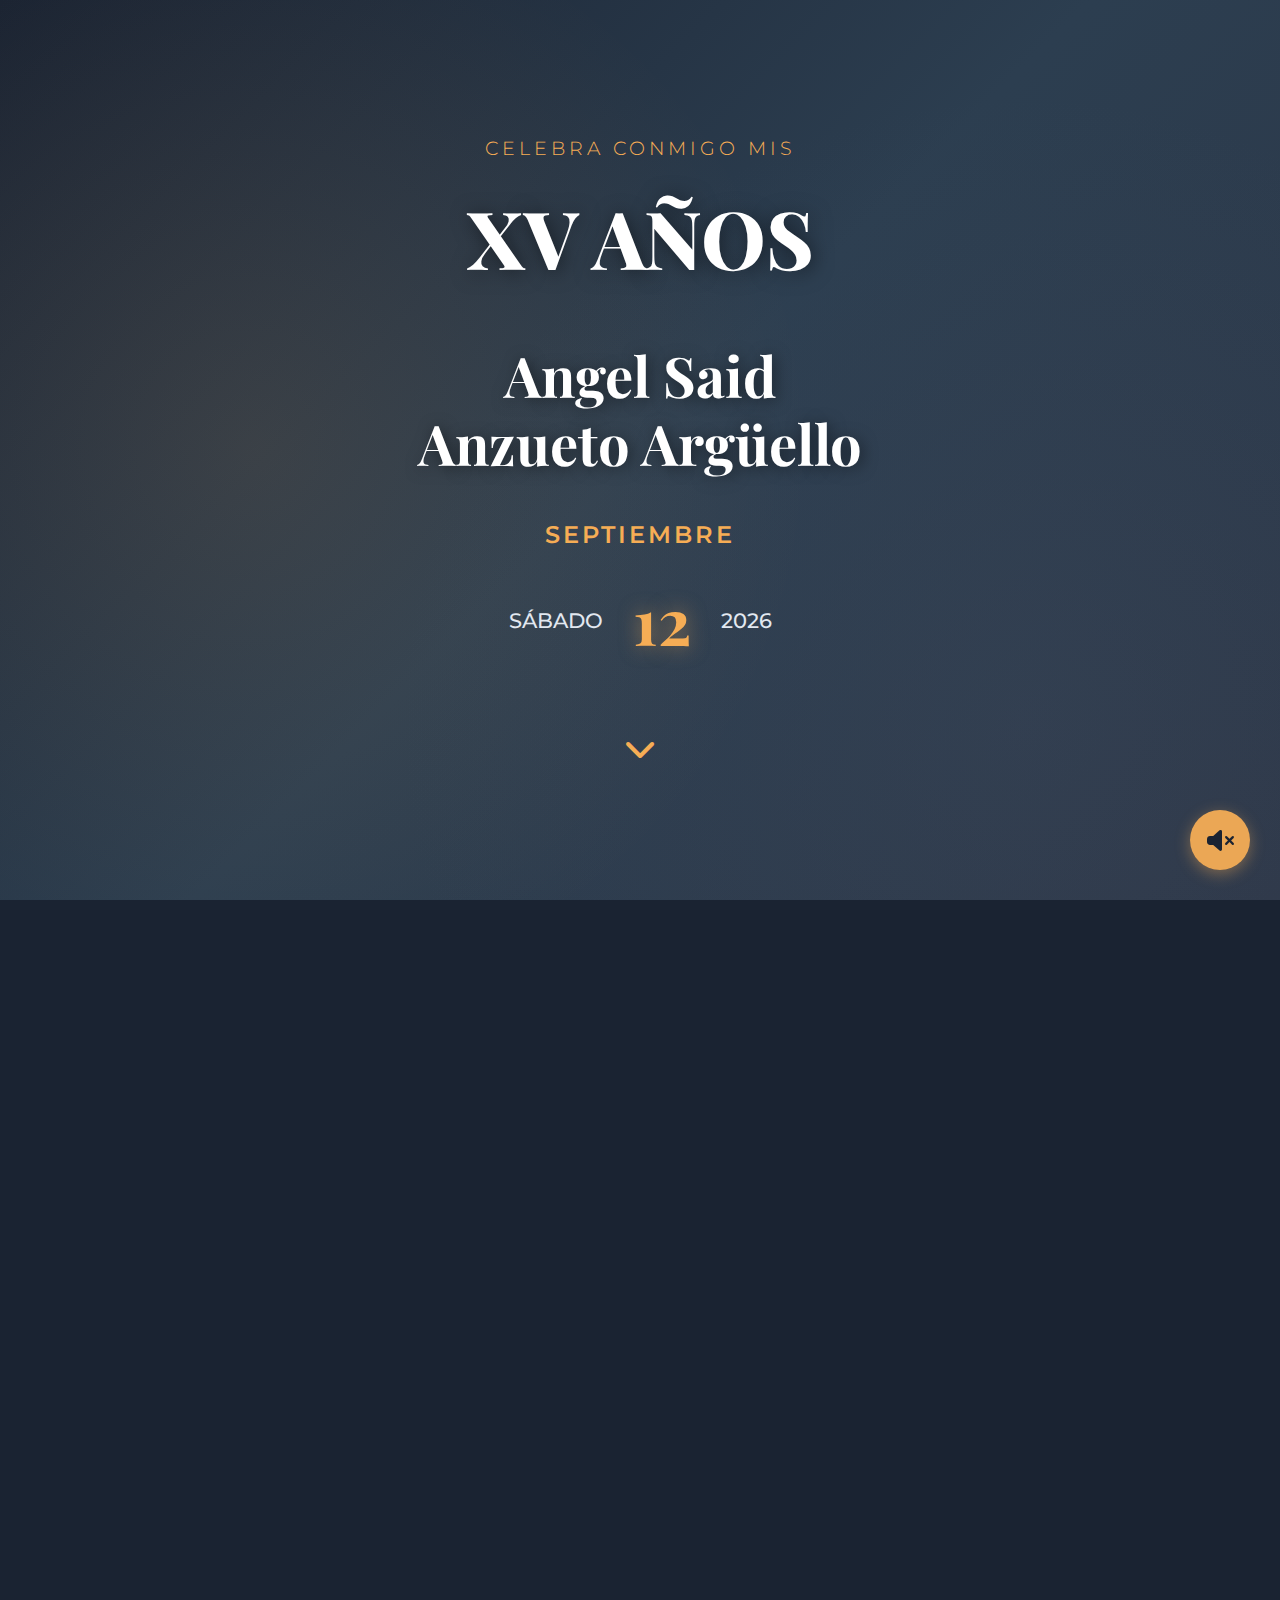
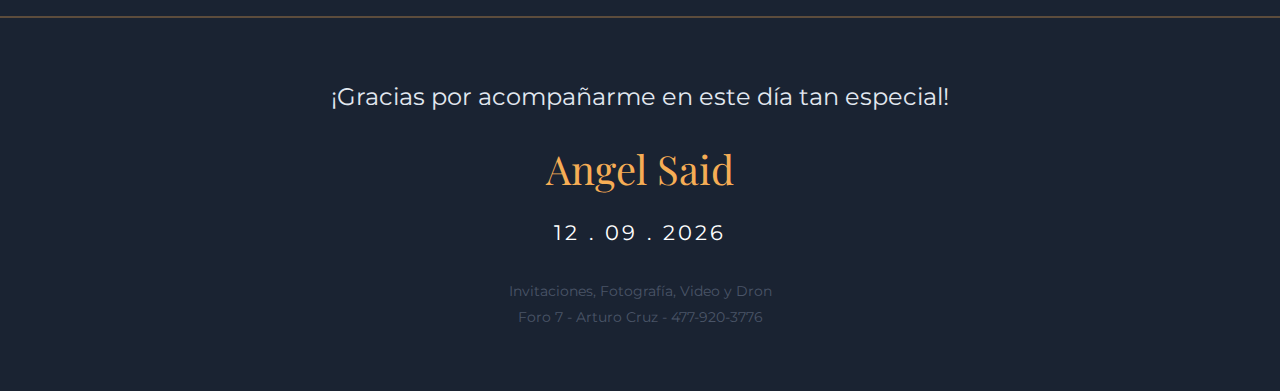
<file: index.html>
<!DOCTYPE html>
<html lang="es">
<head>
    <meta charset="UTF-8">
    <meta name="viewport" content="width=device-width, initial-scale=1.0">
    <title>XV Años - Angel Said</title>
    <link rel="icon" type="image/svg+xml" href="data:image/svg+xml,<svg xmlns='http://www.w3.org/2000/svg' viewBox='0 0 100 100'><text y='75' font-size='80'>👑</text></svg>">

    <!-- Fuentes -->
    <link rel="preconnect" href="https://fonts.googleapis.com">
    <link rel="preconnect" href="https://fonts.gstatic.com" crossorigin>
    <link href="https://fonts.googleapis.com/css2?family=Montserrat:wght@200;300;400;500;600;700;800&family=Playfair+Display:wght@400;500;600;700;800&display=swap" rel="stylesheet">

    <!-- Font Awesome -->
    <link rel="stylesheet" href="https://cdnjs.cloudflare.com/ajax/libs/font-awesome/6.5.1/css/all.min.css">

    <link rel="stylesheet" href="styles.css">
</head>
<body>
    <!-- Música de fondo -->
    <audio id="background-music" loop>
        <source src="musica-fondo.mp3" type="audio/mpeg">
    </audio>

    <!-- Botón de música -->
    <button id="music-toggle" class="music-btn" aria-label="Controlar música">
        <i id="music-icon" class="fas fa-volume-mute"></i>
    </button>

    <!-- Hero Section -->
    <section class="hero" id="home">
        <div class="hero-overlay"></div>
        <div class="hero-content">
            <p class="hero-subtitle">CELEBRA CONMIGO MIS</p>
            <h1 class="hero-title">XV AÑOS</h1>
            <div class="name-container">
                <h2 class="quinceañero-name">Angel Said<br>Anzueto Argüello</h2>
            </div>
            <div class="date-container">
                <p class="date-month">SEPTIEMBRE</p>
                <div class="date-row">
                    <span class="date-day">SÁBADO</span>
                    <span class="date-number">12</span>
                    <span class="date-year">2026</span>
                </div>
            </div>
            <div class="scroll-indicator">
                <i class="fas fa-chevron-down"></i>
            </div>
        </div>
    </section>

    <!-- Parents Section -->
    <section class="section" id="parents">
        <div class="container">
            <h2 class="section-title">CON LA BENDICIÓN DE</h2>
            <div class="parents-container">
                <div class="parent-item">
                    <i class="fas fa-heart parent-icon"></i>
                    <h3>Mamá</h3>
                    <p>Celia Guadalupe Anzueto Argüello</p>
                </div>
            </div>
        </div>
    </section>

    <!-- Countdown Section -->
    <section class="section countdown-section" id="countdown-section">
        <div class="container">
            <h2 class="section-title">CUENTA REGRESIVA</h2>
            <div class="countdown" id="countdown">
                <div class="countdown-item">
                    <span class="countdown-value" id="days">00</span>
                    <span class="countdown-label">Días</span>
                </div>
                <div class="countdown-item">
                    <span class="countdown-value" id="hours">00</span>
                    <span class="countdown-label">Horas</span>
                </div>
                <div class="countdown-item">
                    <span class="countdown-value" id="minutes">00</span>
                    <span class="countdown-label">Minutos</span>
                </div>
                <div class="countdown-item">
                    <span class="countdown-value" id="seconds">00</span>
                    <span class="countdown-label">Segundos</span>
                </div>
            </div>
        </div>
    </section>

    <!-- Events Section -->
    <section class="section" id="events">
        <div class="container">
            <h2 class="section-title">CELEBRACIÓN</h2>

            <!-- Misa -->
            <div class="event-card">
                <div class="event-icon">
                    <i class="fas fa-church"></i>
                </div>
                <h3 class="event-title">Misa de Acción de Gracias</h3>
                <div class="event-details">
                    <p class="event-time"><i class="fas fa-clock"></i> 2:00 PM</p>
                    <p class="event-location"><i class="fas fa-map-marker-alt"></i> Templo Expiatorio</p>
                    <p class="event-address">León, Guanajuato</p>
                    <div class="event-buttons">
                        <a href="https://www.google.com/maps/search/?api=1&query=Templo+Expiatorio+Leon+Guanajuato" target="_blank" class="btn btn-primary">
                            <i class="fas fa-map-marked-alt"></i> Ver Mapa
                        </a>
                    </div>
                </div>
            </div>

            <!-- Recepción -->
            <div class="event-card">
                <div class="event-icon">
                    <i class="fas fa-glass-cheers"></i>
                </div>
                <h3 class="event-title">Recepción</h3>
                <div class="event-details">
                    <p class="event-time"><i class="fas fa-clock"></i> 6:00 PM</p>
                    <p class="event-location"><i class="fas fa-map-marker-alt"></i> Salones Santa Clara</p>
                    <p class="event-address">León, Guanajuato</p>
                    <div class="event-buttons">
                        <a href="https://www.google.com/maps/search/?api=1&query=Salones+Santa+Clara+Leon+Guanajuato" target="_blank" class="btn btn-primary">
                            <i class="fas fa-map-marked-alt"></i> Ver Mapa
                        </a>
                    </div>
                </div>
            </div>
        </div>
    </section>

    <!-- Dress Code Section -->
    <section class="section dress-code-section">
        <div class="container">
            <h2 class="section-title">CÓDIGO DE VESTIMENTA</h2>
            <div class="dress-code-content">
                <i class="fas fa-user-tie dress-code-icon"></i>
                <p class="dress-code-text">Formal</p>
            </div>
        </div>
    </section>

    <!-- Gifts Section -->
    <section class="section" id="gifts">
        <div class="container">
            <h2 class="section-title">MESA DE REGALOS</h2>
            <div class="gifts-content">
                <i class="fas fa-gift gifts-icon"></i>
                <p>Tu presencia es mi mejor regalo</p>
                <p class="gifts-subtitle">Pero si deseas obsequiarme algo:</p>
                <h3>Lluvia de Sobres</h3>
            </div>
        </div>
    </section>

    <!-- RSVP Section -->
    <section class="section rsvp-section" id="rsvp">
        <div class="container">
            <h2 class="section-title">CONFIRMA TU ASISTENCIA</h2>
            <p class="rsvp-subtitle">Por favor confirma antes del 5 de septiembre de 2026</p>
            <div class="rsvp-contact">
                <div class="contact-item">
                    <p class="contact-name"><i class="fas fa-user"></i> Celia Anzueto</p>
                    <a href="https://wa.me/5214771175729?text=Hola,%20confirmo%20mi%20asistencia%20a%20los%20XV%20años%20de%20Angel%20Said" target="_blank" class="btn btn-whatsapp">
                        <i class="fab fa-whatsapp"></i> +52 1 477 117 5729
                    </a>
                </div>
            </div>
        </div>
    </section>

    <!-- Footer -->
    <footer class="footer">
        <div class="container">
            <p class="footer-message">¡Gracias por acompañarme en este día tan especial!</p>
            <p class="footer-name">Angel Said</p>
            <p class="footer-date">12 . 09 . 2026</p>
            <p class="footer-credit">Invitaciones, Fotografía, Video y Dron<br>Foro 7 - Arturo Cruz - 477-920-3776</p>
        </div>
    </footer>

    <script src="script.js"></script>
</body>
</html>
</file>
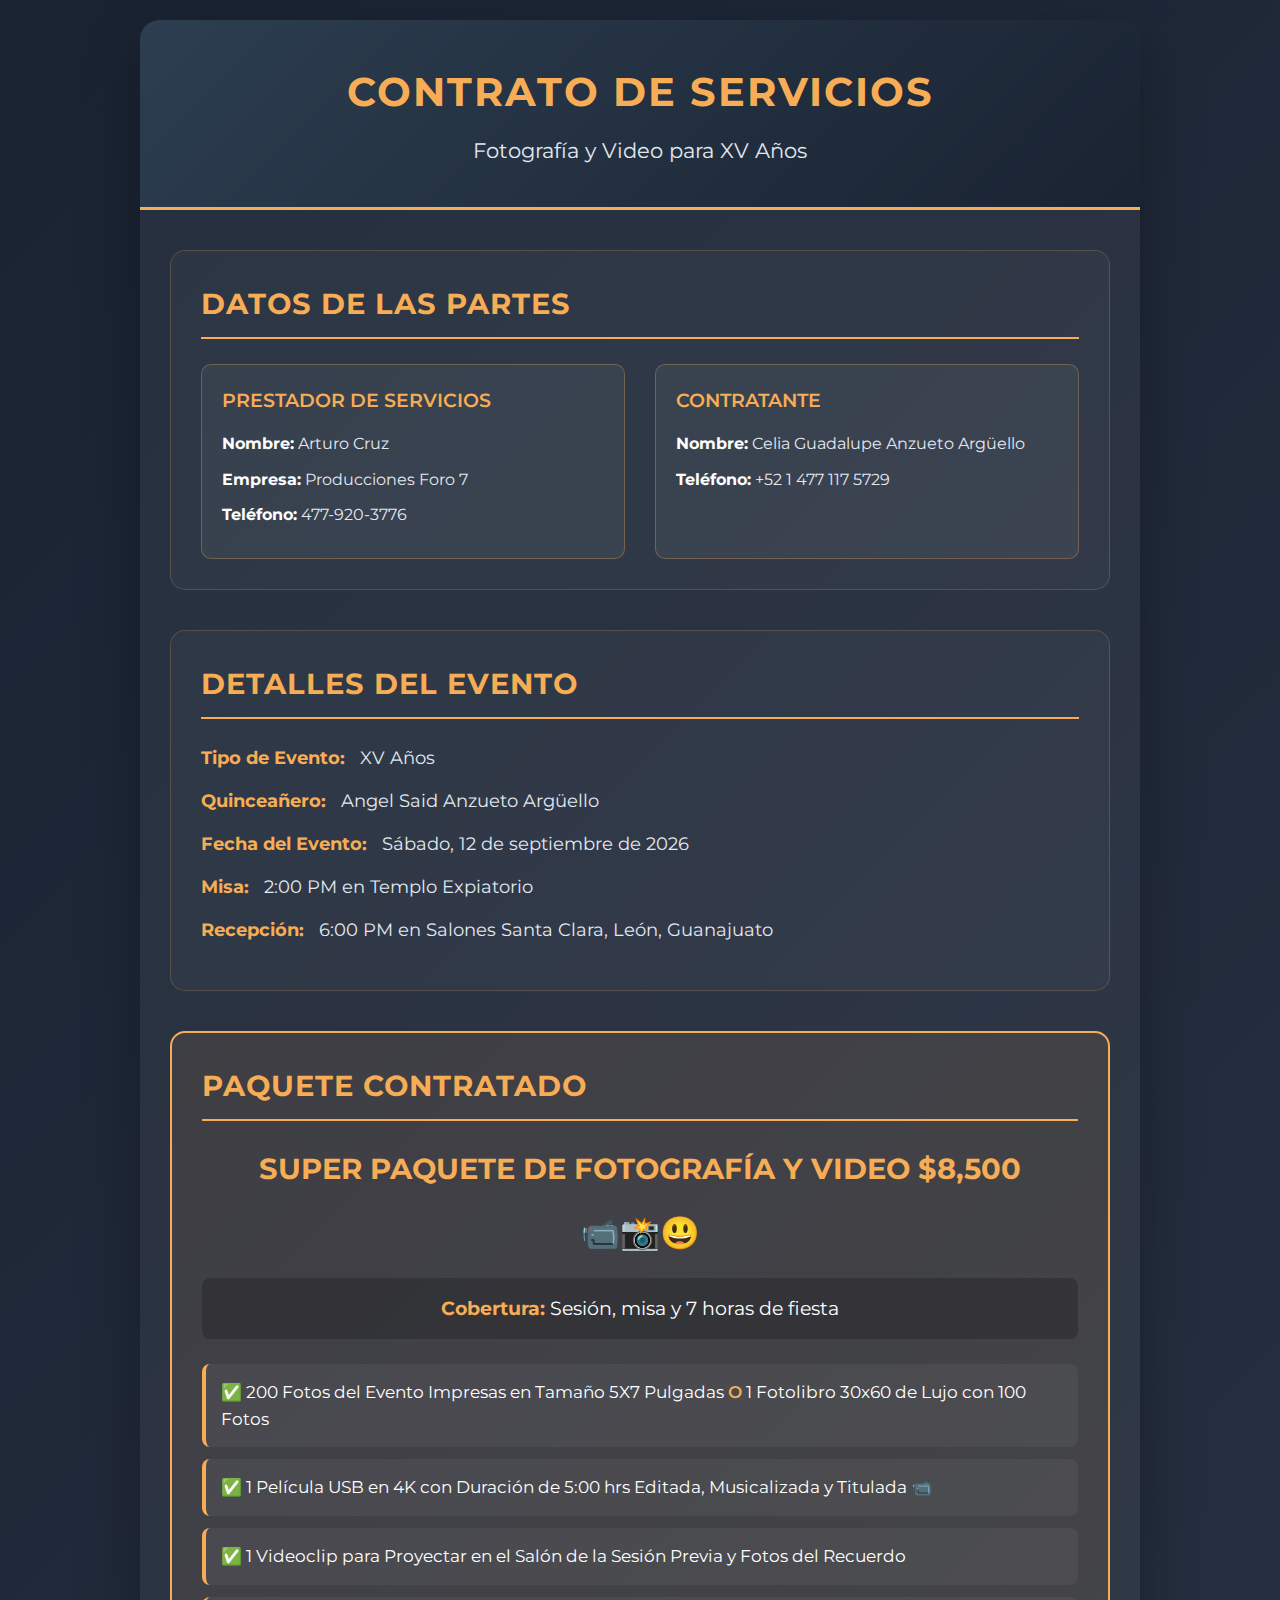
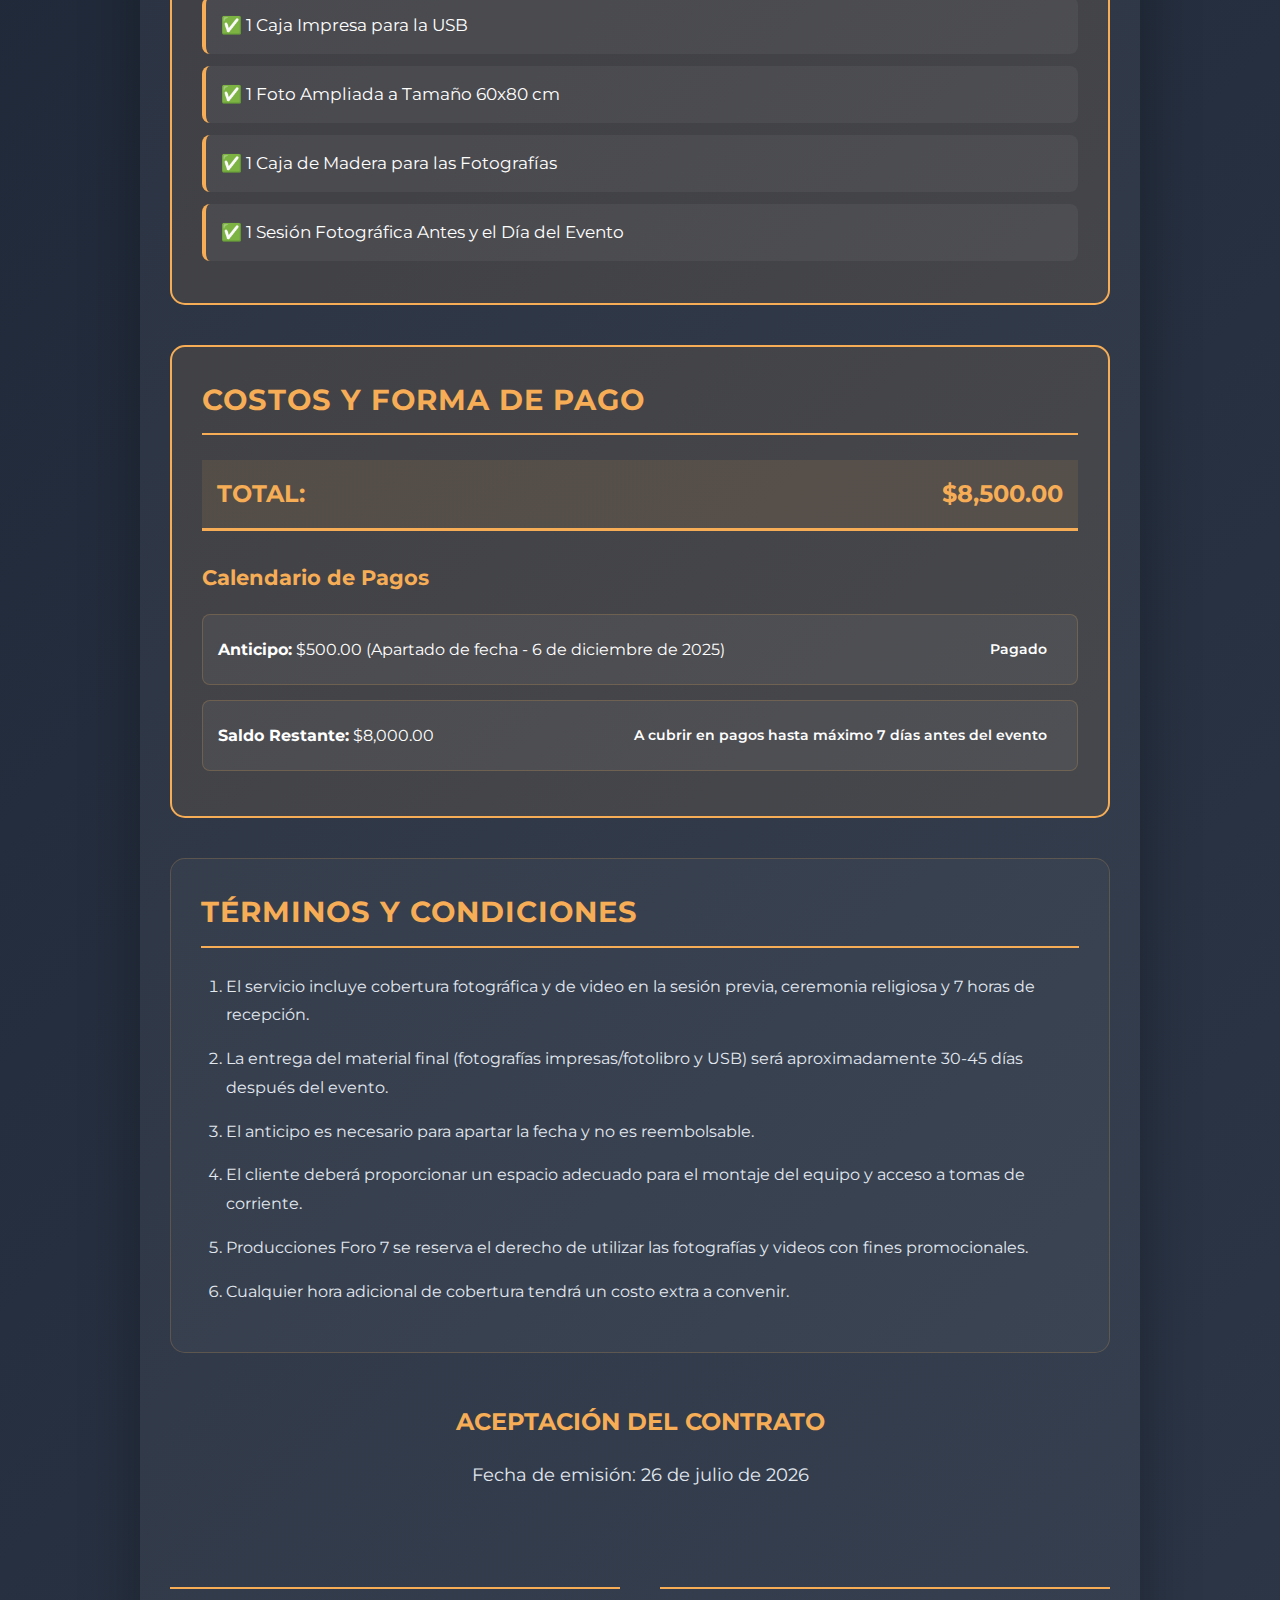
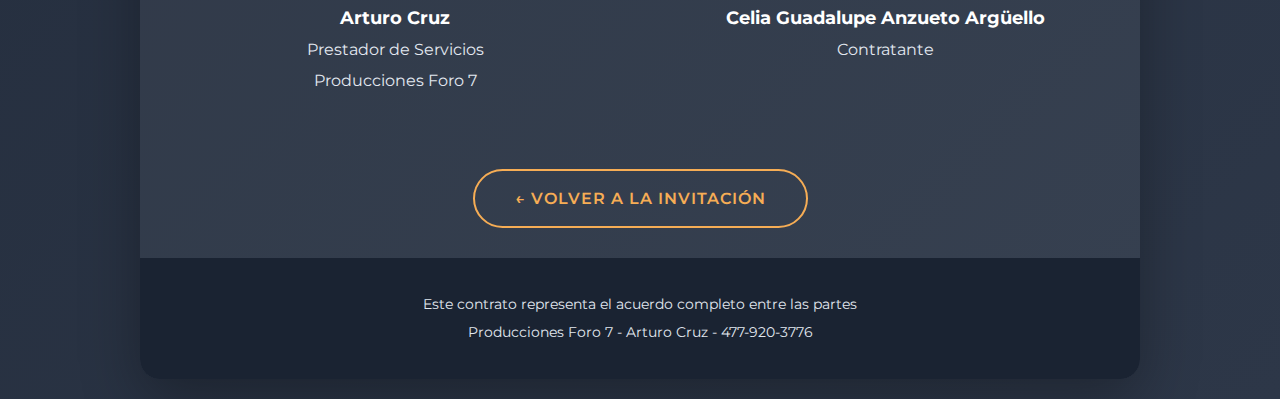
<file: contrato.html>
<!DOCTYPE html>
<html lang="es">
<head>
    <meta charset="UTF-8">
    <meta name="viewport" content="width=device-width, initial-scale=1.0">
    <meta http-equiv="X-UA-Compatible" content="IE=edge">
    <meta name="description" content="Contrato de servicios de fotografía y video para los XV años de Angel Said Anzueto Argüello">
    <meta name="author" content="Arturo Cruz">
    <title>Contrato de Servicios - XV Años Angel Said</title>
    <link rel="icon" type="image/svg+xml" href="data:image/svg+xml,<svg xmlns='http://www.w3.org/2000/svg' viewBox='0 0 100 100'><text y='75' font-size='80'>👑</text></svg>">

    <!-- Fuentes -->
    <link href="https://fonts.googleapis.com/css2?family=Montserrat:wght@300;400;600;700&display=swap" rel="stylesheet">
    <link rel="stylesheet" href="contrato-styles.css">
</head>
<body>
    <div class="container">
        <header class="contract-header">
            <h1>CONTRATO DE SERVICIOS</h1>
            <h2>Fotografía y Video para XV Años</h2>
        </header>

        <div class="contract-content">
            <!-- Partes del Contrato -->
            <section class="contract-section">
                <h3>DATOS DE LAS PARTES</h3>
                <div class="party-info">
                    <div class="party">
                        <h4>PRESTADOR DE SERVICIOS</h4>
                        <p><strong>Nombre:</strong> Arturo Cruz</p>
                        <p><strong>Empresa:</strong> Producciones Foro 7</p>
                        <p><strong>Teléfono:</strong> 477-920-3776</p>
                    </div>
                    <div class="party">
                        <h4>CONTRATANTE</h4>
                        <p><strong>Nombre:</strong> Celia Guadalupe Anzueto Argüello</p>
                        <p><strong>Teléfono:</strong> +52 1 477 117 5729</p>
                    </div>
                </div>
            </section>

            <!-- Detalles del Evento -->
            <section class="contract-section">
                <h3>DETALLES DEL EVENTO</h3>
                <div class="event-info">
                    <p><strong>Tipo de Evento:</strong> XV Años</p>
                    <p><strong>Quinceañero:</strong> Angel Said Anzueto Argüello</p>
                    <p><strong>Fecha del Evento:</strong> Sábado, 12 de septiembre de 2026</p>
                    <p><strong>Misa:</strong> 2:00 PM en Templo Expiatorio</p>
                    <p><strong>Recepción:</strong> 6:00 PM en Salones Santa Clara, León, Guanajuato</p>
                </div>
            </section>

            <!-- Paquete Contratado -->
            <section class="contract-section highlight">
                <h3>PAQUETE CONTRATADO</h3>
                <div class="package-info">
                    <h4>SUPER PAQUETE DE FOTOGRAFÍA Y VIDEO $8,500</h4>
                    <p class="package-subtitle">📹📸😃</p>

                    <div class="coverage-info">
                        <p><strong>Cobertura:</strong> Sesión, misa y 7 horas de fiesta</p>
                    </div>

                    <ul class="package-list">
                        <li>✅ 200 Fotos del Evento Impresas en Tamaño 5X7 Pulgadas <em>O</em> 1 Fotolibro 30x60 de Lujo con 100 Fotos</li>
                        <li>✅ 1 Película USB en 4K con Duración de 5:00 hrs Editada, Musicalizada y Titulada 📹</li>
                        <li>✅ 1 Videoclip para Proyectar en el Salón de la Sesión Previa y Fotos del Recuerdo</li>
                        <li>✅ 1 Caja Impresa para la USB</li>
                        <li>✅ 1 Foto Ampliada a Tamaño 60x80 cm</li>
                        <li>✅ 1 Caja de Madera para las Fotografías</li>
                        <li>✅ 1 Sesión Fotográfica Antes y el Día del Evento</li>
                    </ul>
                </div>
            </section>

            <!-- Costos y Pagos -->
            <section class="contract-section highlight">
                <h3>COSTOS Y FORMA DE PAGO</h3>
                <div class="payment-info">
                    <table class="payment-table">
                        <tr class="total-row">
                            <td><strong>TOTAL:</strong></td>
                            <td class="amount"><strong>$8,500.00</strong></td>
                        </tr>
                    </table>

                    <div class="payment-schedule">
                        <h4>Calendario de Pagos</h4>
                        <div class="payment-item">
                            <p><strong>Anticipo:</strong> $500.00 (Apartado de fecha - 6 de diciembre de 2025)</p>
                            <p class="payment-status">Pagado</p>
                        </div>
                        <div class="payment-item">
                            <p><strong>Saldo Restante:</strong> $8,000.00</p>
                            <p class="payment-status">A cubrir en pagos hasta máximo 7 días antes del evento</p>
                        </div>
                    </div>
                </div>
            </section>

            <!-- Términos y Condiciones -->
            <section class="contract-section">
                <h3>TÉRMINOS Y CONDICIONES</h3>
                <div class="terms">
                    <ol>
                        <li>El servicio incluye cobertura fotográfica y de video en la sesión previa, ceremonia religiosa y 7 horas de recepción.</li>
                        <li>La entrega del material final (fotografías impresas/fotolibro y USB) será aproximadamente 30-45 días después del evento.</li>
                        <li>El anticipo es necesario para apartar la fecha y no es reembolsable.</li>
                        <li>El cliente deberá proporcionar un espacio adecuado para el montaje del equipo y acceso a tomas de corriente.</li>
                        <li>Producciones Foro 7 se reserva el derecho de utilizar las fotografías y videos con fines promocionales.</li>
                        <li>Cualquier hora adicional de cobertura tendrá un costo extra a convenir.</li>
                    </ol>
                </div>
            </section>

            <!-- Firmas -->
            <section class="signatures">
                <h3>ACEPTACIÓN DEL CONTRATO</h3>
                <p class="signature-date">Fecha de emisión: {{ Fecha Actual }}</p>
                <div class="signature-boxes">
                    <div class="signature-box">
                        <div class="signature-line"></div>
                        <p><strong>Arturo Cruz</strong></p>
                        <p>Prestador de Servicios</p>
                        <p>Producciones Foro 7</p>
                    </div>
                    <div class="signature-box">
                        <div class="signature-line"></div>
                        <p><strong>Celia Guadalupe Anzueto Argüello</strong></p>
                        <p>Contratante</p>
                    </div>
                </div>
            </section>
        </div>

        <div class="back-button-container">
            <a href="index.html" class="back-button">← Volver a la Invitación</a>
        </div>

        <footer class="contract-footer">
            <p>Este contrato representa el acuerdo completo entre las partes</p>
            <p>Producciones Foro 7 - Arturo Cruz - 477-920-3776</p>
        </footer>
    </div>

    <script>
        // Insertar fecha actual
        document.addEventListener('DOMContentLoaded', function() {
            const dateElements = document.querySelectorAll('.signature-date');
            const today = new Date();
            const formattedDate = today.toLocaleDateString('es-MX', {
                year: 'numeric',
                month: 'long',
                day: 'numeric'
            });
            dateElements.forEach(el => {
                el.textContent = `Fecha de emisión: ${formattedDate}`;
            });
        });
    </script>
</body>
</html>
</file>
<file: contrato-styles.css>
/* ===================================
   CONTRATO STYLES
   =================================== */
:root {
    --azul-oscuro: #1a2332;
    --azul-medio: #2c3e50;
    --gris-oscuro: #2d3748;
    --dorado: #f6ad55;
    --blanco: #ffffff;
    --gris-claro: #e2e8f0;
    --verde: #48bb78;
    --amarillo: #f6e05e;
}

* {
    margin: 0;
    padding: 0;
    box-sizing: border-box;
}

body {
    font-family: 'Montserrat', sans-serif;
    background: linear-gradient(135deg, var(--azul-oscuro) 0%, var(--gris-oscuro) 100%);
    color: var(--blanco);
    line-height: 1.6;
    padding: 20px;
}

.container {
    max-width: 1000px;
    margin: 0 auto;
    background: rgba(255, 255, 255, 0.05);
    border-radius: 20px;
    overflow: hidden;
    box-shadow: 0 20px 60px rgba(0, 0, 0, 0.3);
}

/* ===================================
   HEADER
   =================================== */
.contract-header {
    background: linear-gradient(135deg, var(--azul-medio) 0%, var(--azul-oscuro) 100%);
    padding: 40px 30px;
    text-align: center;
    border-bottom: 3px solid var(--dorado);
}

.contract-header h1 {
    font-size: 2.5rem;
    font-weight: 700;
    color: var(--dorado);
    margin-bottom: 10px;
    text-transform: uppercase;
    letter-spacing: 2px;
}

.contract-header h2 {
    font-size: 1.3rem;
    font-weight: 400;
    color: var(--gris-claro);
}

/* ===================================
   CONTENT
   =================================== */
.contract-content {
    padding: 40px 30px;
}

.contract-section {
    margin-bottom: 40px;
    padding: 30px;
    background: rgba(255, 255, 255, 0.03);
    border-radius: 15px;
    border: 1px solid rgba(246, 173, 85, 0.2);
}

.contract-section.highlight {
    background: rgba(246, 173, 85, 0.1);
    border: 2px solid var(--dorado);
}

.contract-section h3 {
    font-size: 1.8rem;
    font-weight: 700;
    color: var(--dorado);
    margin-bottom: 25px;
    text-transform: uppercase;
    letter-spacing: 1px;
    border-bottom: 2px solid var(--dorado);
    padding-bottom: 10px;
}

/* ===================================
   PARTY INFO
   =================================== */
.party-info {
    display: grid;
    grid-template-columns: repeat(auto-fit, minmax(250px, 1fr));
    gap: 30px;
}

.party {
    padding: 20px;
    background: rgba(255, 255, 255, 0.05);
    border-radius: 10px;
    border: 1px solid rgba(246, 173, 85, 0.3);
}

.party h4 {
    font-size: 1.2rem;
    color: var(--dorado);
    margin-bottom: 15px;
    font-weight: 600;
}

.party p {
    margin-bottom: 10px;
    color: var(--gris-claro);
}

.party p strong {
    color: var(--blanco);
}

/* ===================================
   EVENT INFO
   =================================== */
.event-info p {
    margin-bottom: 15px;
    font-size: 1.1rem;
    color: var(--gris-claro);
}

.event-info p strong {
    color: var(--dorado);
    margin-right: 10px;
}

/* ===================================
   PACKAGE INFO
   =================================== */
.package-info h4 {
    font-size: 1.8rem;
    color: var(--dorado);
    margin-bottom: 15px;
    text-align: center;
}

.package-subtitle {
    text-align: center;
    font-size: 2rem;
    margin-bottom: 20px;
}

.coverage-info {
    background: rgba(0, 0, 0, 0.2);
    padding: 15px;
    border-radius: 8px;
    margin-bottom: 25px;
    text-align: center;
}

.coverage-info p {
    font-size: 1.2rem;
    color: var(--blanco);
}

.coverage-info p strong {
    color: var(--dorado);
}

.package-list {
    list-style: none;
    padding: 0;
}

.package-list li {
    padding: 15px;
    margin-bottom: 12px;
    background: rgba(255, 255, 255, 0.05);
    border-radius: 8px;
    border-left: 4px solid var(--dorado);
    font-size: 1.05rem;
    transition: all 0.3s ease;
}

.package-list li:hover {
    background: rgba(255, 255, 255, 0.1);
    transform: translateX(5px);
}

.package-list li em {
    color: var(--dorado);
    font-style: normal;
    font-weight: 600;
}

/* ===================================
   PAYMENT INFO
   =================================== */
.payment-table {
    width: 100%;
    margin-bottom: 30px;
    border-collapse: collapse;
}

.payment-table tr {
    border-bottom: 1px solid rgba(246, 173, 85, 0.3);
}

.payment-table td {
    padding: 15px;
    font-size: 1.1rem;
}

.payment-table .total-row {
    border-bottom: 3px solid var(--dorado);
    background: rgba(246, 173, 85, 0.1);
}

.payment-table .total-row td {
    font-size: 1.5rem;
    color: var(--dorado);
}

.payment-table .amount {
    text-align: right;
    font-size: 2rem;
}

.payment-schedule h4 {
    font-size: 1.3rem;
    color: var(--dorado);
    margin-bottom: 20px;
}

.payment-item {
    display: flex;
    justify-content: space-between;
    align-items: center;
    padding: 15px;
    margin-bottom: 15px;
    background: rgba(255, 255, 255, 0.05);
    border-radius: 8px;
    border: 1px solid rgba(246, 173, 85, 0.2);
}

.payment-item p {
    margin: 0;
}

.payment-status {
    padding: 8px 15px;
    border-radius: 20px;
    font-weight: 600;
    font-size: 0.9rem;
}

.payment-status.paid {
    background: var(--verde);
    color: var(--blanco);
}

.payment-status.pending {
    background: var(--amarillo);
    color: var(--azul-oscuro);
}

/* ===================================
   TERMS
   =================================== */
.terms ol {
    padding-left: 25px;
}

.terms li {
    margin-bottom: 15px;
    color: var(--gris-claro);
    line-height: 1.8;
}

/* ===================================
   SIGNATURES
   =================================== */
.signatures {
    margin-top: 50px;
}

.signatures h3 {
    text-align: center;
    font-size: 1.5rem;
    color: var(--dorado);
    margin-bottom: 20px;
}

.signature-date {
    text-align: center;
    margin-bottom: 40px;
    color: var(--gris-claro);
    font-size: 1.1rem;
}

.signature-boxes {
    display: grid;
    grid-template-columns: repeat(auto-fit, minmax(250px, 1fr));
    gap: 40px;
    margin-top: 40px;
}

.signature-box {
    text-align: center;
}

.signature-line {
    border-bottom: 2px solid var(--dorado);
    margin-bottom: 15px;
    min-height: 60px;
}

.signature-box p {
    margin: 5px 0;
    color: var(--gris-claro);
}

.signature-box p strong {
    color: var(--blanco);
    font-size: 1.1rem;
}

/* ===================================
   BACK BUTTON
   =================================== */
.back-button-container {
    padding: 30px;
    text-align: center;
}

.back-button {
    display: inline-block;
    padding: 15px 40px;
    background: transparent;
    border: 2px solid var(--dorado);
    color: var(--dorado);
    text-decoration: none;
    border-radius: 50px;
    font-weight: 600;
    text-transform: uppercase;
    letter-spacing: 1px;
    transition: all 0.3s ease;
}

.back-button:hover {
    background: var(--dorado);
    color: var(--azul-oscuro);
    transform: translateY(-3px);
    box-shadow: 0 10px 25px rgba(246, 173, 85, 0.4);
}

/* ===================================
   FOOTER
   =================================== */
.contract-footer {
    background: var(--azul-oscuro);
    padding: 30px;
    text-align: center;
    color: var(--gris-claro);
    font-size: 0.9rem;
}

.contract-footer p {
    margin: 5px 0;
}

/* ===================================
   RESPONSIVE
   =================================== */
@media print {
    body {
        background: white;
        color: black;
    }

    .back-button-container {
        display: none;
    }

    .contract-section {
        page-break-inside: avoid;
    }
}

@media (max-width: 768px) {
    .contract-header h1 {
        font-size: 1.8rem;
    }

    .contract-header h2 {
        font-size: 1.1rem;
    }

    .contract-content {
        padding: 20px 15px;
    }

    .contract-section {
        padding: 20px 15px;
    }

    .party-info {
        grid-template-columns: 1fr;
    }

    .payment-item {
        flex-direction: column;
        gap: 10px;
        text-align: center;
    }

    .signature-boxes {
        grid-template-columns: 1fr;
    }
}
</file>
<file: styles.css>
/* ===================================
   VARIABLES Y RESET
   =================================== */
:root {
    --azul-oscuro: #1a2332;
    --azul-medio: #2c3e50;
    --gris-oscuro: #2d3748;
    --gris-medio: #4a5568;
    --dorado: #f6ad55;
    --blanco: #ffffff;
    --gris-claro: #e2e8f0;
    --sombra: rgba(0, 0, 0, 0.2);

    --font-titulo: 'Playfair Display', serif;
    --font-texto: 'Montserrat', sans-serif;
}

* {
    margin: 0;
    padding: 0;
    box-sizing: border-box;
}

html {
    scroll-behavior: smooth;
}

body {
    font-family: var(--font-texto);
    background: var(--azul-oscuro);
    color: var(--blanco);
    line-height: 1.6;
    overflow-x: hidden;
}

/* ===================================
   BOTÓN DE MÚSICA
   =================================== */
.music-btn {
    position: fixed;
    bottom: 30px;
    right: 30px;
    width: 60px;
    height: 60px;
    border-radius: 50%;
    background: rgba(246, 173, 85, 0.95);
    border: none;
    color: var(--azul-oscuro);
    font-size: 1.5rem;
    cursor: pointer;
    z-index: 1000;
    box-shadow: 0 4px 15px rgba(246, 173, 85, 0.4);
    transition: all 0.3s ease;
    display: flex;
    align-items: center;
    justify-content: center;
}

.music-btn:hover {
    transform: scale(1.1);
    box-shadow: 0 6px 20px rgba(246, 173, 85, 0.6);
    background: var(--dorado);
}

.music-btn:active {
    transform: scale(0.95);
}

@media (max-width: 768px) {
    .music-btn {
        width: 50px;
        height: 50px;
        font-size: 1.2rem;
        bottom: 20px;
        right: 20px;
    }
}

.container {
    max-width: 1200px;
    margin: 0 auto;
    padding: 0 20px;
}

/* ===================================
   HERO SECTION
   =================================== */
.hero {
    position: relative;
    min-height: 100vh;
    display: flex;
    align-items: center;
    justify-content: center;
    background: linear-gradient(135deg, var(--azul-oscuro) 0%, var(--azul-medio) 50%, var(--gris-oscuro) 100%);
    overflow: hidden;
}

.hero::before {
    content: '';
    position: absolute;
    top: 0;
    left: 0;
    right: 0;
    bottom: 0;
    background:
        radial-gradient(circle at 20% 50%, rgba(246, 173, 85, 0.1) 0%, transparent 50%),
        radial-gradient(circle at 80% 80%, rgba(74, 85, 104, 0.2) 0%, transparent 50%);
    animation: pulse 15s ease-in-out infinite;
}

@keyframes pulse {
    0%, 100% { opacity: 1; }
    50% { opacity: 0.5; }
}

.hero-content {
    position: relative;
    z-index: 1;
    text-align: center;
    padding: 40px 20px;
}

.hero-subtitle {
    font-size: 1.2rem;
    font-weight: 300;
    letter-spacing: 4px;
    color: var(--dorado);
    margin-bottom: 10px;
    animation: fadeInDown 1s ease;
}

.hero-title {
    font-family: var(--font-titulo);
    font-size: 5rem;
    font-weight: 800;
    color: var(--blanco);
    margin-bottom: 30px;
    text-shadow: 2px 2px 20px rgba(0, 0, 0, 0.5);
    animation: fadeInDown 1s ease 0.2s both;
}

.name-container {
    margin: 40px 0;
    animation: fadeIn 1s ease 0.4s both;
}

.quinceañero-name {
    font-family: var(--font-titulo);
    font-size: 3.5rem;
    font-weight: 700;
    color: var(--blanco);
    line-height: 1.2;
    text-shadow: 2px 2px 15px rgba(0, 0, 0, 0.5);
}

.date-container {
    margin: 40px 0;
    animation: fadeInUp 1s ease 0.6s both;
}

.date-month {
    font-size: 1.5rem;
    font-weight: 600;
    letter-spacing: 3px;
    color: var(--dorado);
    margin-bottom: 15px;
}

.date-row {
    display: flex;
    gap: 30px;
    justify-content: center;
    align-items: center;
    flex-wrap: wrap;
}

.date-day {
    font-size: 1.3rem;
    font-weight: 500;
    color: var(--gris-claro);
}

.date-number {
    font-family: var(--font-titulo);
    font-size: 4rem;
    font-weight: 700;
    color: var(--dorado);
    text-shadow: 0 0 20px rgba(246, 173, 85, 0.5);
}

.date-year {
    font-size: 1.3rem;
    font-weight: 500;
    color: var(--gris-claro);
}

.scroll-indicator {
    margin-top: 60px;
    animation: bounce 2s infinite;
}

.scroll-indicator i {
    font-size: 2rem;
    color: var(--dorado);
}

@keyframes bounce {
    0%, 20%, 50%, 80%, 100% { transform: translateY(0); }
    40% { transform: translateY(-10px); }
    60% { transform: translateY(-5px); }
}

@keyframes fadeInDown {
    from {
        opacity: 0;
        transform: translateY(-30px);
    }
    to {
        opacity: 1;
        transform: translateY(0);
    }
}

@keyframes fadeInUp {
    from {
        opacity: 0;
        transform: translateY(30px);
    }
    to {
        opacity: 1;
        transform: translateY(0);
    }
}

@keyframes fadeIn {
    from { opacity: 0; }
    to { opacity: 1; }
}

/* ===================================
   SECTIONS
   =================================== */
.section {
    padding: 80px 20px;
    background: linear-gradient(to bottom, var(--azul-oscuro), var(--gris-oscuro));
}

.section:nth-child(even) {
    background: linear-gradient(to bottom, var(--gris-oscuro), var(--azul-oscuro));
}

.section-title {
    font-family: var(--font-titulo);
    font-size: 3rem;
    font-weight: 700;
    text-align: center;
    color: var(--dorado);
    margin-bottom: 50px;
    text-transform: uppercase;
    letter-spacing: 3px;
}

/* ===================================
   PARENTS SECTION
   =================================== */
.parents-container {
    display: flex;
    justify-content: center;
    gap: 40px;
    flex-wrap: wrap;
}

.parent-item {
    text-align: center;
    padding: 40px;
    background: rgba(255, 255, 255, 0.05);
    border-radius: 15px;
    border: 2px solid rgba(246, 173, 85, 0.3);
    transition: all 0.3s ease;
}

.parent-item:hover {
    transform: translateY(-10px);
    box-shadow: 0 10px 30px rgba(246, 173, 85, 0.3);
    border-color: var(--dorado);
}

.parent-icon {
    font-size: 3rem;
    color: var(--dorado);
    margin-bottom: 20px;
}

.parent-item h3 {
    font-family: var(--font-titulo);
    font-size: 1.5rem;
    color: var(--dorado);
    margin-bottom: 10px;
}

.parent-item p {
    font-size: 1.2rem;
    color: var(--gris-claro);
}

/* ===================================
   COUNTDOWN
   =================================== */
.countdown-section {
    background: linear-gradient(135deg, var(--azul-medio) 0%, var(--azul-oscuro) 100%);
}

.countdown {
    display: flex;
    justify-content: center;
    gap: 30px;
    flex-wrap: wrap;
}

.countdown-item {
    background: rgba(255, 255, 255, 0.05);
    border: 2px solid rgba(246, 173, 85, 0.3);
    border-radius: 15px;
    padding: 30px 40px;
    text-align: center;
    min-width: 120px;
    transition: all 0.3s ease;
}

.countdown-item:hover {
    transform: scale(1.05);
    box-shadow: 0 10px 30px rgba(246, 173, 85, 0.3);
    border-color: var(--dorado);
}

.countdown-value {
    display: block;
    font-family: var(--font-titulo);
    font-size: 3rem;
    font-weight: 700;
    color: var(--dorado);
}

.countdown-label {
    display: block;
    font-size: 1rem;
    color: var(--gris-claro);
    text-transform: uppercase;
    letter-spacing: 2px;
    margin-top: 10px;
}

/* ===================================
   EVENTS
   =================================== */
.event-card {
    background: rgba(255, 255, 255, 0.05);
    border: 2px solid rgba(246, 173, 85, 0.3);
    border-radius: 20px;
    padding: 40px;
    margin-bottom: 40px;
    text-align: center;
    transition: all 0.3s ease;
}

.event-card:hover {
    transform: translateY(-10px);
    box-shadow: 0 15px 40px rgba(246, 173, 85, 0.3);
    border-color: var(--dorado);
}

.event-icon {
    font-size: 4rem;
    color: var(--dorado);
    margin-bottom: 20px;
}

.event-title {
    font-family: var(--font-titulo);
    font-size: 2rem;
    color: var(--blanco);
    margin-bottom: 25px;
}

.event-details p {
    font-size: 1.2rem;
    color: var(--gris-claro);
    margin-bottom: 15px;
}

.event-time, .event-location {
    font-weight: 600;
    color: var(--blanco);
}

.event-time i, .event-location i {
    color: var(--dorado);
    margin-right: 10px;
}

.event-buttons {
    margin-top: 25px;
}

/* ===================================
   BUTTONS
   =================================== */
.btn {
    display: inline-block;
    padding: 15px 40px;
    margin: 10px;
    border: 2px solid var(--dorado);
    background: transparent;
    color: var(--dorado);
    text-decoration: none;
    border-radius: 50px;
    font-weight: 600;
    font-size: 1rem;
    text-transform: uppercase;
    letter-spacing: 1px;
    transition: all 0.3s ease;
}

.btn:hover {
    background: var(--dorado);
    color: var(--azul-oscuro);
    transform: translateY(-3px);
    box-shadow: 0 10px 25px rgba(246, 173, 85, 0.4);
}

.btn-primary {
    background: var(--dorado);
    color: var(--azul-oscuro);
}

.btn-primary:hover {
    background: transparent;
    color: var(--dorado);
}

.btn-whatsapp {
    background: #25D366;
    border-color: #25D366;
    color: var(--blanco);
}

.btn-whatsapp:hover {
    background: #128C7E;
    border-color: #128C7E;
    color: var(--blanco);
}

.btn-large {
    font-size: 1.2rem;
    padding: 20px 50px;
}

/* ===================================
   DRESS CODE
   =================================== */
.dress-code-content {
    text-align: center;
}

.dress-code-icon {
    font-size: 5rem;
    color: var(--dorado);
    margin-bottom: 20px;
}

.dress-code-text {
    font-family: var(--font-titulo);
    font-size: 2.5rem;
    color: var(--blanco);
}

/* ===================================
   GIFTS
   =================================== */
.gifts-content {
    text-align: center;
}

.gifts-icon {
    font-size: 5rem;
    color: var(--dorado);
    margin-bottom: 20px;
}

.gifts-content p {
    font-size: 1.3rem;
    color: var(--gris-claro);
    margin-bottom: 15px;
}

.gifts-subtitle {
    font-size: 1.1rem;
    color: var(--gris-medio);
    margin: 20px 0 !important;
}

.gifts-content h3 {
    font-family: var(--font-titulo);
    font-size: 2rem;
    color: var(--dorado);
    margin-top: 20px;
}

/* ===================================
   RSVP
   =================================== */
.rsvp-section {
    background: linear-gradient(135deg, var(--azul-oscuro) 0%, var(--gris-oscuro) 100%);
}

.rsvp-subtitle {
    text-align: center;
    font-size: 1.2rem;
    color: var(--gris-claro);
    margin-bottom: 40px;
}

.rsvp-contact {
    display: flex;
    justify-content: center;
    gap: 30px;
    flex-wrap: wrap;
}

.contact-item {
    text-align: center;
    padding: 30px;
    background: rgba(255, 255, 255, 0.05);
    border-radius: 15px;
    border: 2px solid rgba(246, 173, 85, 0.3);
}

.contact-name {
    font-size: 1.3rem;
    font-weight: 600;
    color: var(--blanco);
    margin-bottom: 20px;
}

.contact-name i {
    color: var(--dorado);
    margin-right: 10px;
}

/* ===================================
   CONTRACT SECTION
   =================================== */
.contract-section {
    background: linear-gradient(135deg, var(--gris-oscuro) 0%, var(--azul-oscuro) 100%);
    text-align: center;
}

.contract-section p {
    font-size: 1.3rem;
    color: var(--gris-claro);
    margin-bottom: 30px;
}

/* ===================================
   FOOTER
   =================================== */
.footer {
    background: var(--azul-oscuro);
    padding: 60px 20px;
    text-align: center;
    border-top: 2px solid rgba(246, 173, 85, 0.3);
}

.footer-message {
    font-size: 1.5rem;
    color: var(--gris-claro);
    margin-bottom: 20px;
}

.footer-name {
    font-family: var(--font-titulo);
    font-size: 2.5rem;
    color: var(--dorado);
    margin-bottom: 15px;
}

.footer-date {
    font-size: 1.3rem;
    color: var(--blanco);
    margin-bottom: 30px;
    letter-spacing: 3px;
}

.footer-credit {
    font-size: 0.9rem;
    color: var(--gris-medio);
    line-height: 1.8;
}

/* ===================================
   RESPONSIVE
   =================================== */
@media (max-width: 768px) {
    .hero-title {
        font-size: 3rem;
    }

    .quinceañero-name {
        font-size: 2.5rem;
    }

    .date-number {
        font-size: 3rem;
    }

    .section-title {
        font-size: 2rem;
    }

    .event-title {
        font-size: 1.5rem;
    }

    .countdown-item {
        padding: 20px 30px;
        min-width: 100px;
    }

    .countdown-value {
        font-size: 2rem;
    }

    .btn {
        padding: 12px 30px;
        font-size: 0.9rem;
    }
}
</file>
